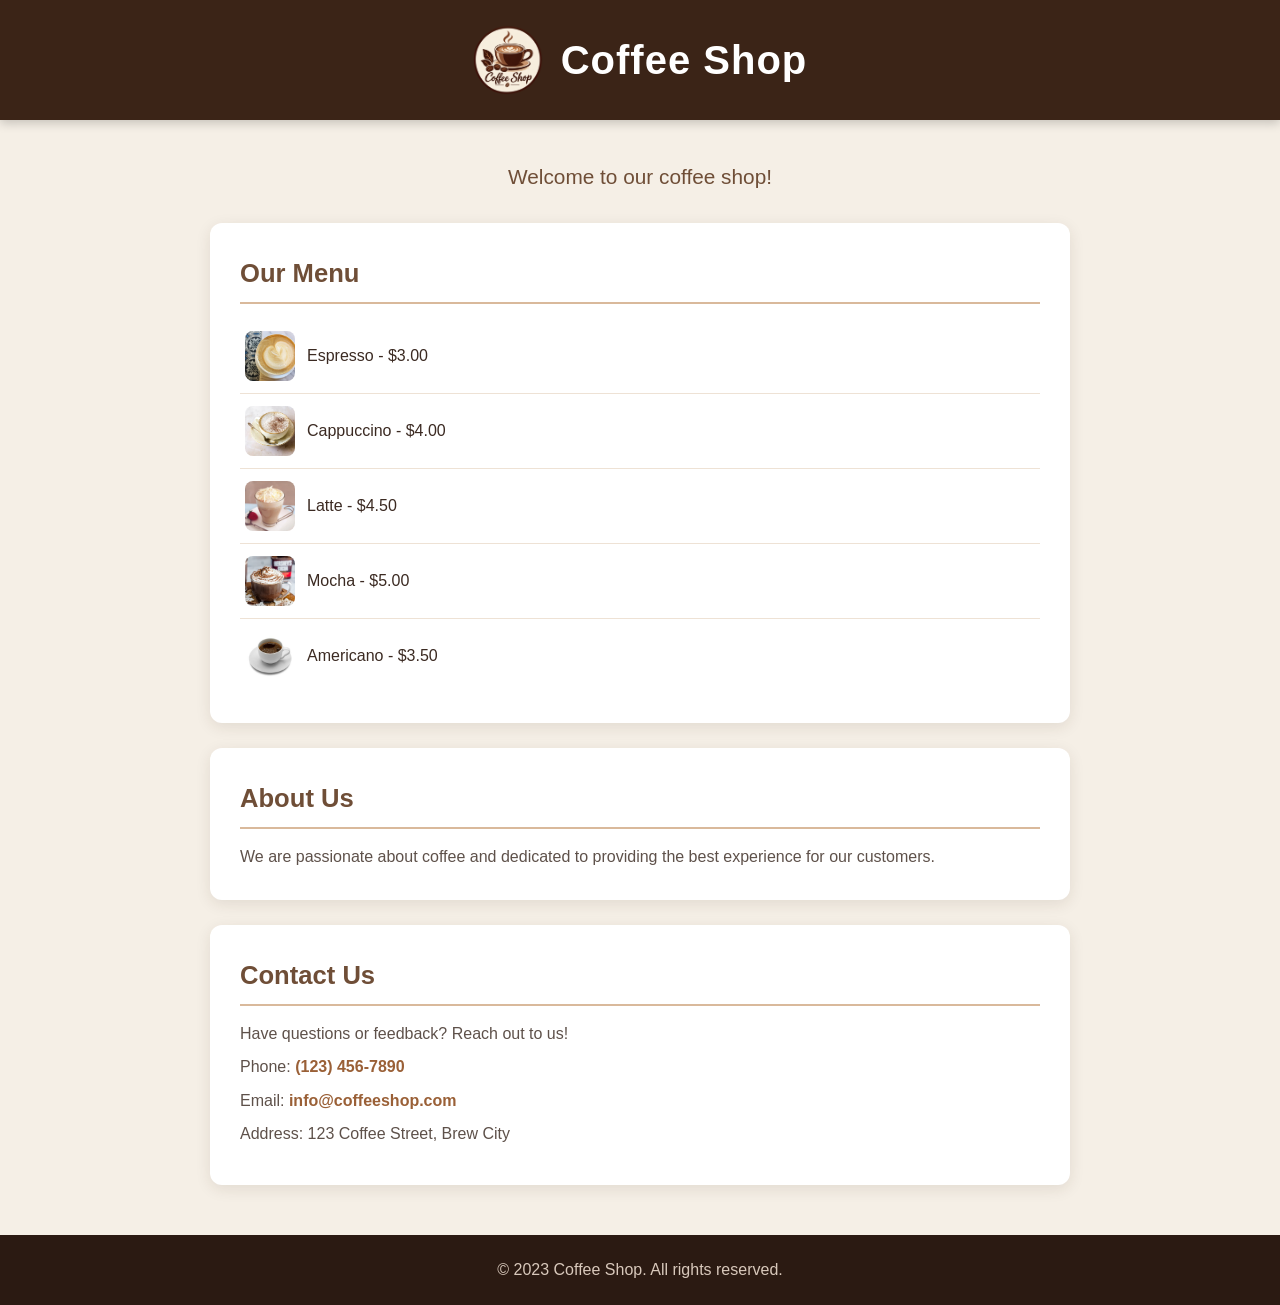
<file: index.html>
<!DOCTYPE html>
<html lang="en">

<head>
    <meta charset="UTF-8">
    <meta name="viewport" content="width=device-width, initial-scale=1.0">
    <title>Coffee Shop</title>
    <link rel="stylesheet" href="styles.css">
</head>

<body>
    <div id="header">
        <a href="index.html" id="homeLink">
            <img src="assets/logo.png" alt="Coffee Shop Logo" id="logo">
            <h1>Coffee Shop</h1>
        </a>
    </div>
    <div id="main">
        <p>Welcome to our coffee shop!</p>
        <div id="menu">
            <h2>Our Menu</h2>
            <ul id="menuItems">
            </ul>
        </div>
        <div id="about">
            <h2>About Us</h2>
            <p>We are passionate about coffee and dedicated to providing the best experience for our customers.</p>
        </div>
        <div id="contact">
            <h2>Contact Us</h2>
            <p>Have questions or feedback? Reach out to us!</p>
            <p>Phone: <a href="tel:+11234567890">(123) 456-7890</a></p>
            <p>Email: <a href="mailto:info@coffeeshop.com">info@coffeeshop.com</a></p>
            <p>Address: 123 Coffee Street, Brew City</p>
        </div>
    </div>
    <div id="footer">
        <p>&copy; 2023 Coffee Shop. All rights reserved.</p>
    </div>
    <script src="script.js"></script>
</body>

</html>
</file>
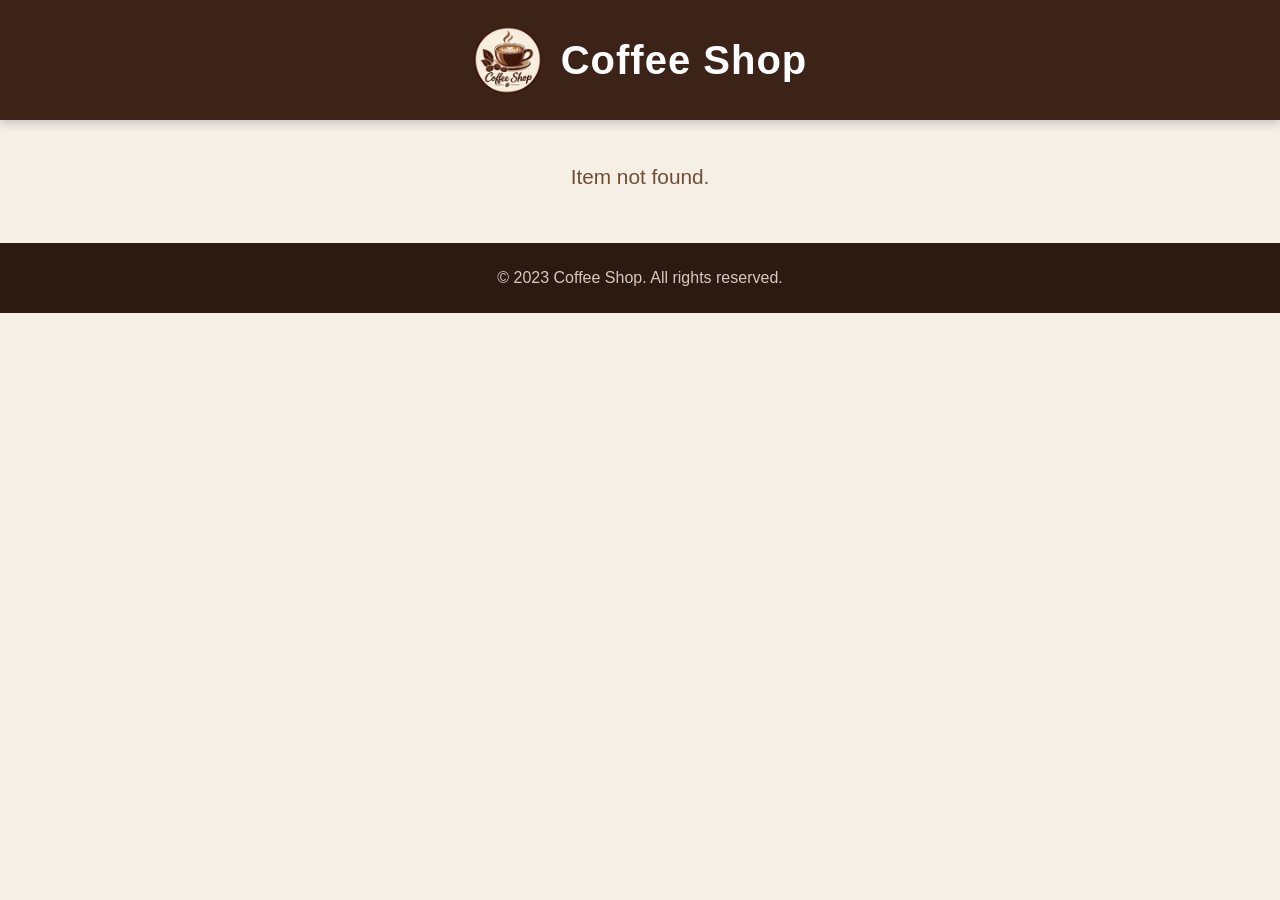
<file: item.html>
<!DOCTYPE html>
<html lang="en">

<head>
    <meta charset="UTF-8">
    <meta name="viewport" content="width=device-width, initial-scale=1.0">
    <title>Coffee Shop</title>
    <link rel="stylesheet" href="styles.css">
</head>

<body>
    <div id="header">
        <a href="index.html" id="homeLink">
            <img src="assets/logo.png" alt="Coffee Shop Logo" id="logo">
            <h1>Coffee Shop</h1>
        </a>
    </div>
    <div id="main">
        <a href="index.html" id="backButton">← Back to Menu</a>
        <p id="itemName"></p>
        <div id="itemInfo">
            <img id="itemImage" src="" alt="">
            <p id="itemDescription"></p>
            <p id="itemPrice"></p>
            <p id="itemHealthDetails"></p>
        </div>
    </div>
    <div id="footer">
        <p>&copy; 2023 Coffee Shop. All rights reserved.</p>
    </div>
    <script src="item.js"></script>
</body>

</html>
</file>
<file: styles.css>
/* Reset */
* {
    margin: 0;
    padding: 0;
    box-sizing: border-box;
}

body {
    font-family: Arial, Helvetica, sans-serif;
    background-color: #f5efe6;
    color: #3b2a22;
    line-height: 1.6;
}

/* Header */
#header {
    background-color: #3b2417;
    color: white;
    padding: 25px 40px;
    box-shadow: 0 3px 10px rgba(0, 0, 0, 0.2);
}

#logo {
    width: 70px;
    height: 70px;
    object-fit: contain;
    border-radius: 50%;
}

#header h1 {
    font-size: 2.5rem;
    letter-spacing: 1px;
}

#header a {
    display: flex;
    align-items: center;
    justify-content: center;
    gap: 18px;
    color: inherit;
    text-decoration: none;
}

/* Main Content */
#main {
    max-width: 900px;
    margin: 40px auto;
    padding: 0 20px;
}

#main>p {
    text-align: center;
    font-size: 1.3rem;
    margin-bottom: 30px;
    color: #6f4e37;
}

/* Content Cards */
#menu,
#about,
#contact {
    background-color: white;
    padding: 30px;
    margin-bottom: 25px;
    border-radius: 12px;

    box-shadow: 0 4px 15px rgba(59, 36, 23, 0.1);

    transition: transform 0.2s ease,
        box-shadow 0.2s ease;
}

#menu:hover,
#about:hover,
#contact:hover {
    transform: translateY(-4px);
    box-shadow: 0 8px 22px rgba(59, 36, 23, 0.16);
}

/* Headings */
h2 {
    color: #6f4e37;
    margin-bottom: 15px;
    font-size: 1.6rem;

    border-bottom: 2px solid #d9b99b;
    padding-bottom: 8px;
}

/* Menu */
#menu ul {
    list-style: none;
}

#menu li {
    padding: 0;
    border-bottom: 1px solid #eee2d5;
}

#menu li a {
    display: flex;
    align-items: center;
    gap: 12px;
    padding: 12px 5px;

    color: inherit;
    text-decoration: none;
}

#menu li img {
    width: 50px;
    height: 50px;
    object-fit: cover;
    border-radius: 8px;
}

#menu li:last-child {
    border-bottom: none;
}

#menu li:hover {
    color: #9a6037;
}

/* About */
#about p {
    color: #5e514a;
}

/* Contact */
#contact p {
    margin-bottom: 8px;
    color: #5e514a;
}

#contact a {
    color: #9a6037;
    font-weight: bold;
    text-decoration: none;
}

#contact a:hover {
    text-decoration: underline;
}

/* Footer */
#footer {
    background-color: #2b1a12;
    color: #d8c8bb;
    text-align: center;
    padding: 22px;
    margin-top: 50px;
}

/* item page */
#itemImage {
    width: 100%;
    max-width: 400px;
    height: auto;
    display: block;
    margin: 0 auto 20px auto;
    border-radius: 12px;
}

#itemInfo p {
    text-align: center;
    font-size: 1.2rem;
    margin-bottom: 15px;
    color: #6f4e37;
}

#backButton {
    margin-bottom: 20px;

    color: #6f4e37;
    font-weight: bold;
    text-decoration: none;
    display: block;
    width: fit-content;
    margin: 0 auto 20px auto;
}

#backButton:hover {
    color: #9a6037;
    text-decoration: underline;
}


/* Mobile */
@media (max-width: 600px) {
    #header {
        padding: 20px;
    }

    #logo {
        width: 55px;
        height: 55px;
    }

    #header h1 {
        font-size: 1.8rem;
    }

    #main {
        margin: 25px auto;
    }

    #menu,
    #about,
    #contact {
        padding: 22px;
    }
}
</file>
